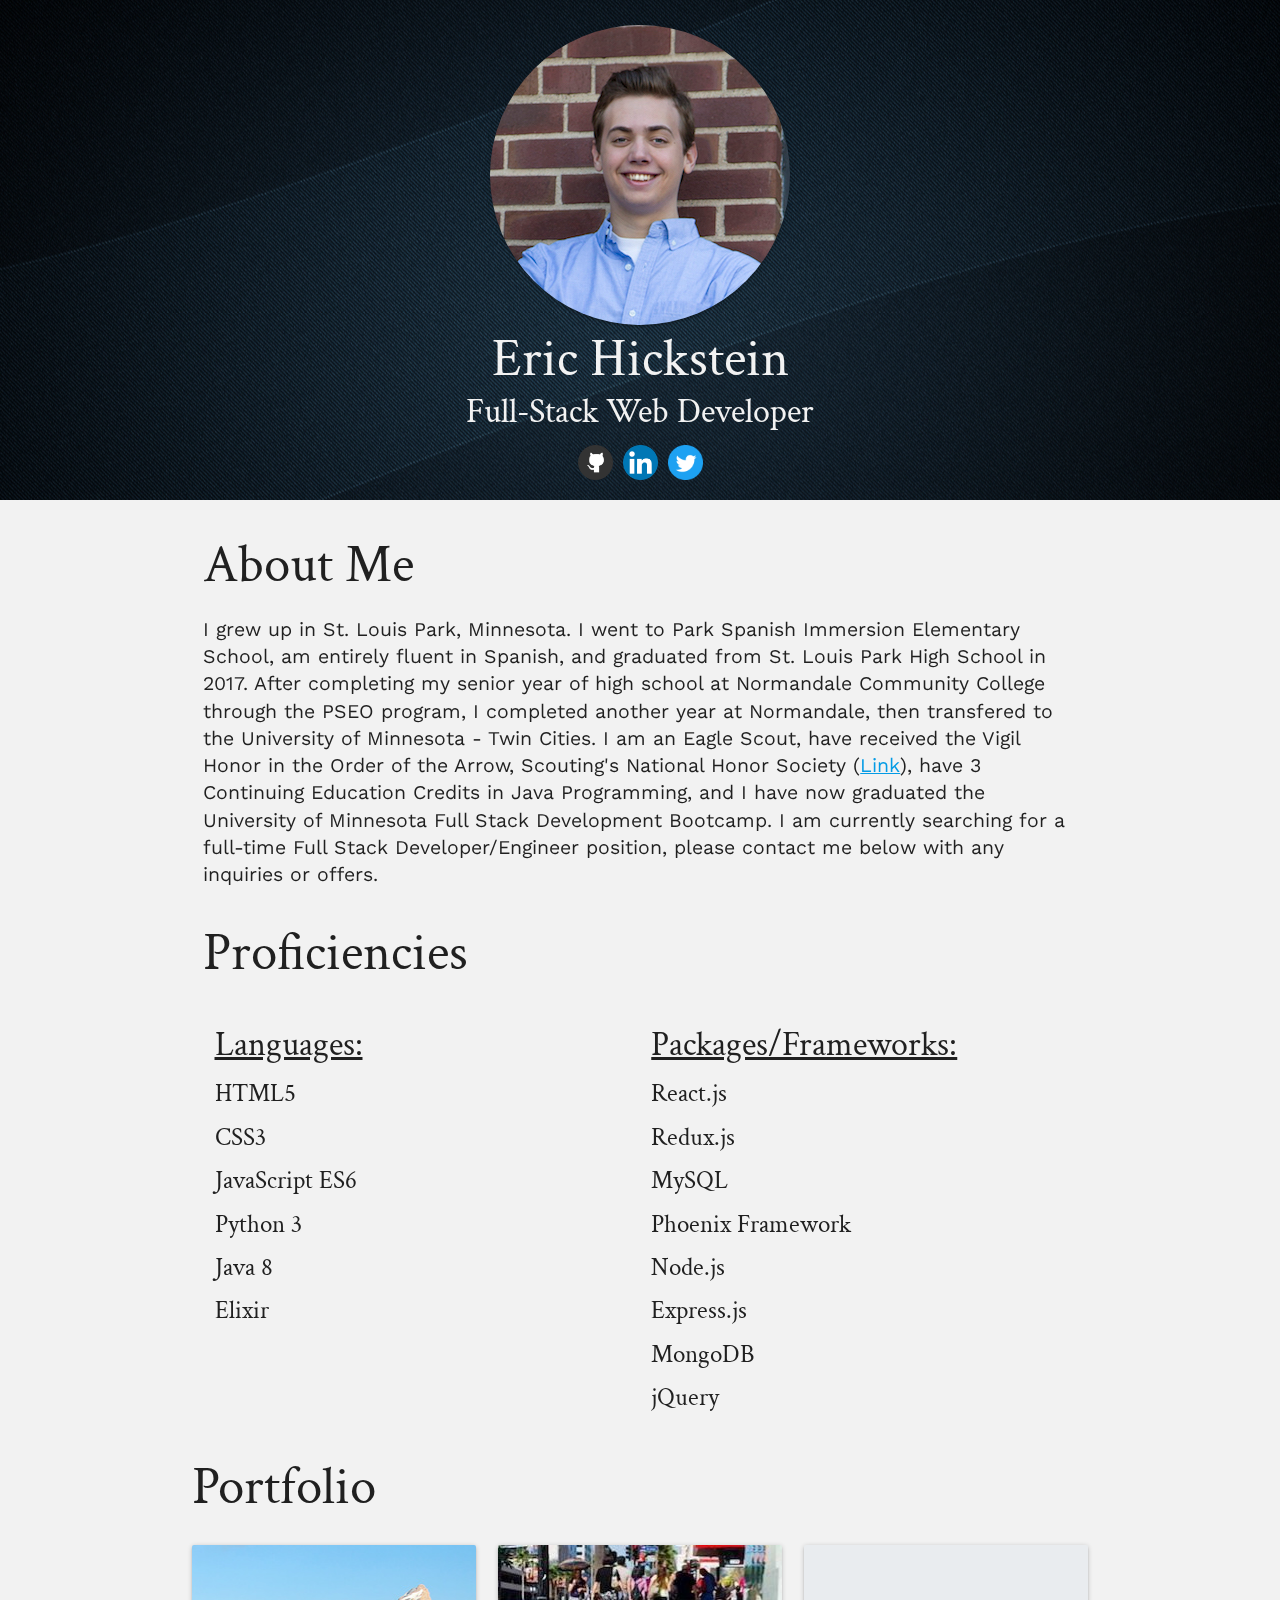
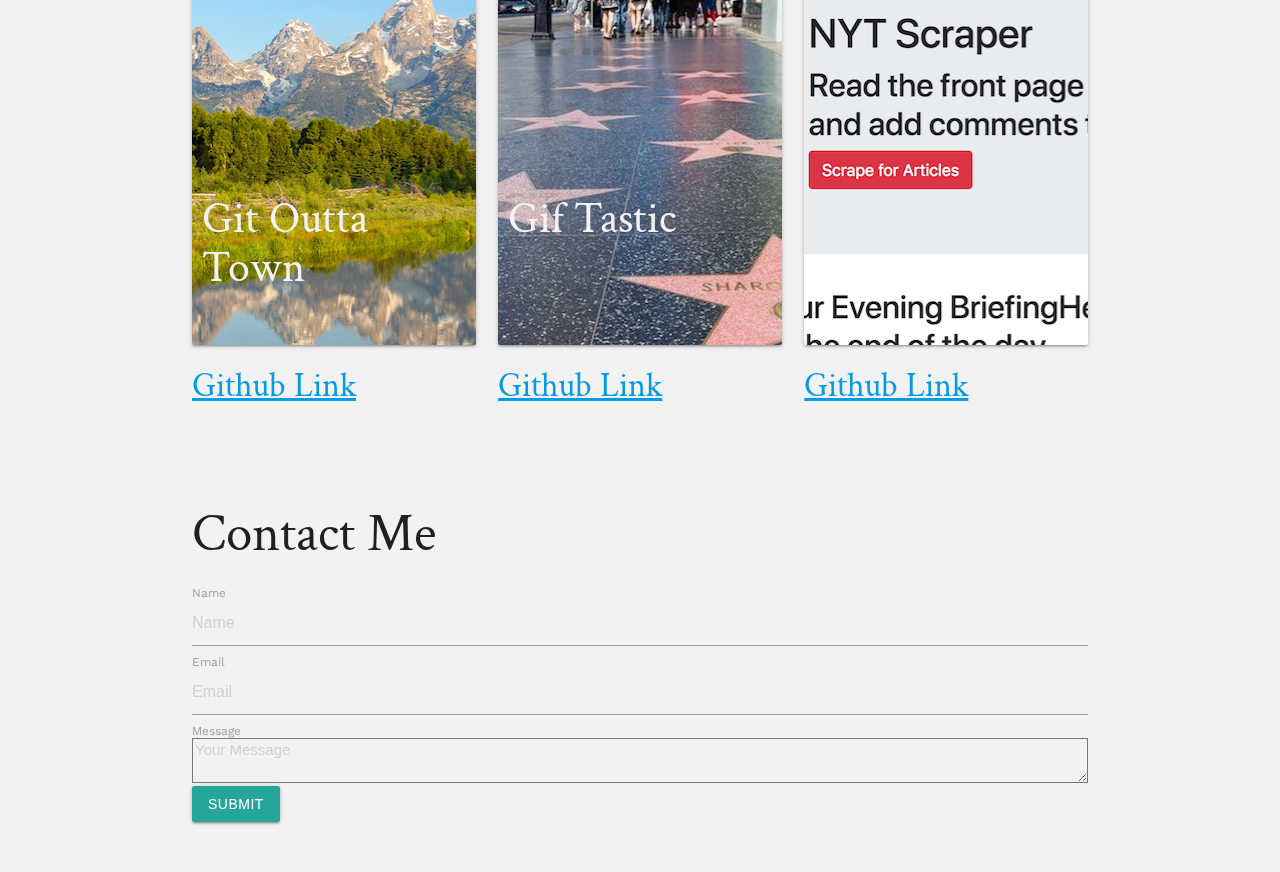
<file: index.html>
<!DOCTYPE html>
<html>
<head>
    <meta name="viewport" content="width=device-width, initial-scale=1">
    <link rel="stylesheet" type="text/css" href="./assets/css/reset.css">
    <link rel="stylesheet" href="https://use.fontawesome.com/releases/v5.3.1/css/all.css" integrity="sha384-mzrmE5qonljUremFsqc01SB46JvROS7bZs3IO2EmfFsd15uHvIt+Y8vEf7N7fWAU" crossorigin="anonymous">
    <link rel="stylesheet" href="https://cdnjs.cloudflare.com/ajax/libs/materialize/1.0.0/css/materialize.min.css">
    <link href="https://fonts.googleapis.com/css?family=Crimson+Text|Work+Sans:400,700" rel="stylesheet">
    <link rel="stylesheet" type="text/css" href="./assets/css/style.css">
    <title>Eric Hickstein</title>
</head>

<body>
    <div class="parallax-container center-align">
        <div class="container" id="buttonContainer">
            <div class="row">
                <a class="waves-effect waves-light btn-floating" id="profileButton"></a>
                <h2 class="siteHead">Eric Hickstein</h2>
                <h4 class="siteHead2">Full-Stack Web Developer</h4>
                <div>
                  <a href="https://github.com/ehickstein" target="_blank"><img src="assets/images/iconfinder_social_media_logo_github_1221585.png" id="githubIcon"></a> <a href="https://www.linkedin.com/in/ehickstein/" target="_blank"><img src="assets/images/iconfinder_linkedin_834713.png" id="linkedinIcon"></a> <a href="https://twitter.com/hicksteineric" target="_blank"><img src="assets/images/Twitter_Social_Icon_Circle_Color.png" id="twitterIcon"></a>
                </div>
            </div>
        </div>
        <div class="parallax" id="parallax"><img id="parallax-image" src="./assets/images/Photos-Of-Navy-Blue-Wallpaper-Dark-Hd-Mobile.jpg"></div>
    </div>

    <div class="container">
      <div class="row">
        <div class="col s12">
          <h2 id="aboutMe">About Me</h2>
          <p id="aboutMeText">I grew up in St. Louis Park, Minnesota. I went to Park Spanish Immersion Elementary School, am entirely fluent in Spanish, and graduated from St. Louis Park High School in 2017.
          After completing my senior year of high school at Normandale Community College through the PSEO program, I completed another year at Normandale, then transfered to the University of Minnesota - Twin Cities.
          I am an Eagle Scout, have received the Vigil Honor in the Order of the Arrow, Scouting's National Honor Society (<a href="https://oa-bsa.org/program/awards/vigil-honor" id="githubLinks" target="_blank">Link</a>), have 3 Continuing Education Credits in Java Programming, and I have now graduated the University of Minnesota Full Stack Development Bootcamp.
          I am currently searching for a full-time Full Stack Developer/Engineer position, please contact me below with any inquiries or offers.</p>
        </div>
        <br><br>
        <div class="col s12">
        <h2>Proficiencies</h2>
          <div class="col s6">
            <ul id="list">
              <li><h4 id="githubLinks">Languages:</h4></li>
              <li><h5>HTML5</h5></li>
              <li><h5>CSS3</h5></li>
              <li><h5>JavaScript ES6</h5></li>
              <li><h5>Python 3</h5></li>
              <li><h5>Java 8</h5></li>
              <li><h5>Elixir</h5></li>
            </ul>
          </div>
            <div class="col s6">
              <ul id="list2">
                <li><h4 id="githubLinks">Packages/Frameworks:</h4></li>
                <li><h5>React.js</h5></li>
                <li><h5>Redux.js</h5></li>
                <li><h5>MySQL</h5></li>
                <li><h5>Phoenix Framework</h5></li>
                <li><h5>Node.js</h5></li>
                <li><h5>Express.js</h5></li>
                <li><h5>MongoDB</h5></li>
                <li><h5>jQuery</h5></li>
            </ul>
            </div>
          </div>
        </div>
        <div class="col s12">
          <h2>Portfolio</h2>
          <div class="row">
            <div class="col xs12 s12 m4 l4">
              <a href="https://coding-bootcamp-project-1.herokuapp.com/index.html" target="_blank">
              <div class="card hoverable" id="gitCard">
                <div class="card-title valign-wrapper">
                  <h3 id="gitCardTitle">Git Outta Town</h3>
                </div>
              </div>
              </a>
              <a href="https://github.com/ehickstein/Git_outta_town" target="_blank"><h4 id="githubLinks">Github Link</h4></a>
            </div>
            <div class="col xs12 s12 m4 l4">
              <a href="https://ehickstein.github.io/Gif-Tastic/" target="_blank">
              <div class="card hoverable" id="gifCard">
                <div class="card-title valign-wrapper">
                  <h3 id="gifCardTitle">Gif Tastic</h3>
                </div>
              </div>
              </a>
              <a href="https://github.com/ehickstein/Gif-Tastic" target="_blank"><h4 id="githubLinks">Github Link</h4></a>
            </div>
            <div class="col xs12 s12 m4 l4">
              <a href="https://warm-ocean-89902.herokuapp.com/articles" target="_blank">
              <div class="card hoverable" id="scrapeCard">
                <div class="card-title valign-wrapper">
                </div>
              </div>
              </a>
              <a href="https://github.com/ehickstein/Scraper" target="_blank"><h4 id="githubLinks">Github Link</h4></a>
            </div>
          </div>
        </div>
        <br><br>
        <div class="col s12">
          <h2>Contact Me</h2>
          <div>
            <form id="contact-form" action="https://formspree.io/eric@thehicksteins.com" method="POST">
              <div class="form-group center-block">
                <label for="inputName">Name</label>
                <input type="text" class="form-control contact-input" id="inputName" placeholder="Name" name="name">
              </div>
              <div class="form-group center-block">
                <label for="inputEmail">Email</label>
                <input type="email" class="form-control contact-input" id="inputEmail" placeholder="Email" name="email">
              </div>
              <div class="form-group center-block">
                <label for="inputMessage">Message</label>
                <textarea id="inputMessage" class="form-control contact-input" rows="3" placeholder="Your Message" name="message"></textarea>
              </div>
              <div class="text-center" id="pushDown">
                <button class="btn btn-default" type="submit" id="email-submit-btn" value="Send">
                  Submit
                </button>
              </div>
              <span></span>
            </form>
          </div>
        </div>
      </div>
    </div>

    <script src="https://ajax.googleapis.com/ajax/libs/jquery/3.3.1/jquery.min.js"></script>
    <script src="https://cdnjs.cloudflare.com/ajax/libs/materialize/1.0.0/js/materialize.min.js"></script>
    <script type="text/javascript" src="assets/javascript/app.js"></script>
</body>

</html>
</file>
<file: assets/css/style.css>
#parallax-image{
    opacity: 1;
}
#buttonContainer{
    padding-top: 25px;
    padding-bottom: 5px;
}
#profileButton{
    background: url("../images/website\ pic.jpg");
    height: 300px;
    width: 300px;
}
.siteHead{
  color: #f2f2f2;
  margin-top: 5px;
  margin-bottom: 5px;
}
.siteHead2{
  color: #f2f2f2;
  margin-top: 0px;
}
body{
  background-color: #f2f2f2;
  font-family: 'Work Sans', sans-serif;
  min-height: 2100px;
}
h1, h2, h3, h4, h5, h6 {
  font-family: 'Crimson Text', serif;
}
#githubIcon{
  height: 35px;
  width: 35px;
  margin-right: 5px;
  display: inline-block;
}
#linkedinIcon{
  height: 35px;
  width: 35px;
  margin-right: 5px;
  display: inline-block;
}
#twitterIcon{
  height: 35px;
  width: 35px;
  display: inline-block;
}
#aboutMeText{
  font-size: 1.3rem;
  line-height: 1.4;
}
#gitCard{
  height: 400px;
  background-image: url("../images/grand-teton-national-park-3840x2400-pond-lake-4k-5401\ copy.jpg");
}
#gitCardTitle{
  color: #f2f2f2;
  margin-top: 250px;
  margin-left: 10px;
}
#gifCard{
  height: 400px;
  background-image: url("../images/walk\ of\ fame.jpg");
}
#gifCardTitle{
  color: #f2f2f2;
  margin-top: 250px;
  margin-left: 10px;
}
#scrapeCard{
  height: 400px;
  background-image: url("../images/Screen\ Shot\ 2018-12-12\ at\ 6.45.32\ PM.png");
}
#githubLinks{
  text-decoration: underline;
}
#list{
  display: inline-block;
}
#list2{
  display: inline-block;
}
#pushDown{
  margin-bottom: 50px;
}
</file>
